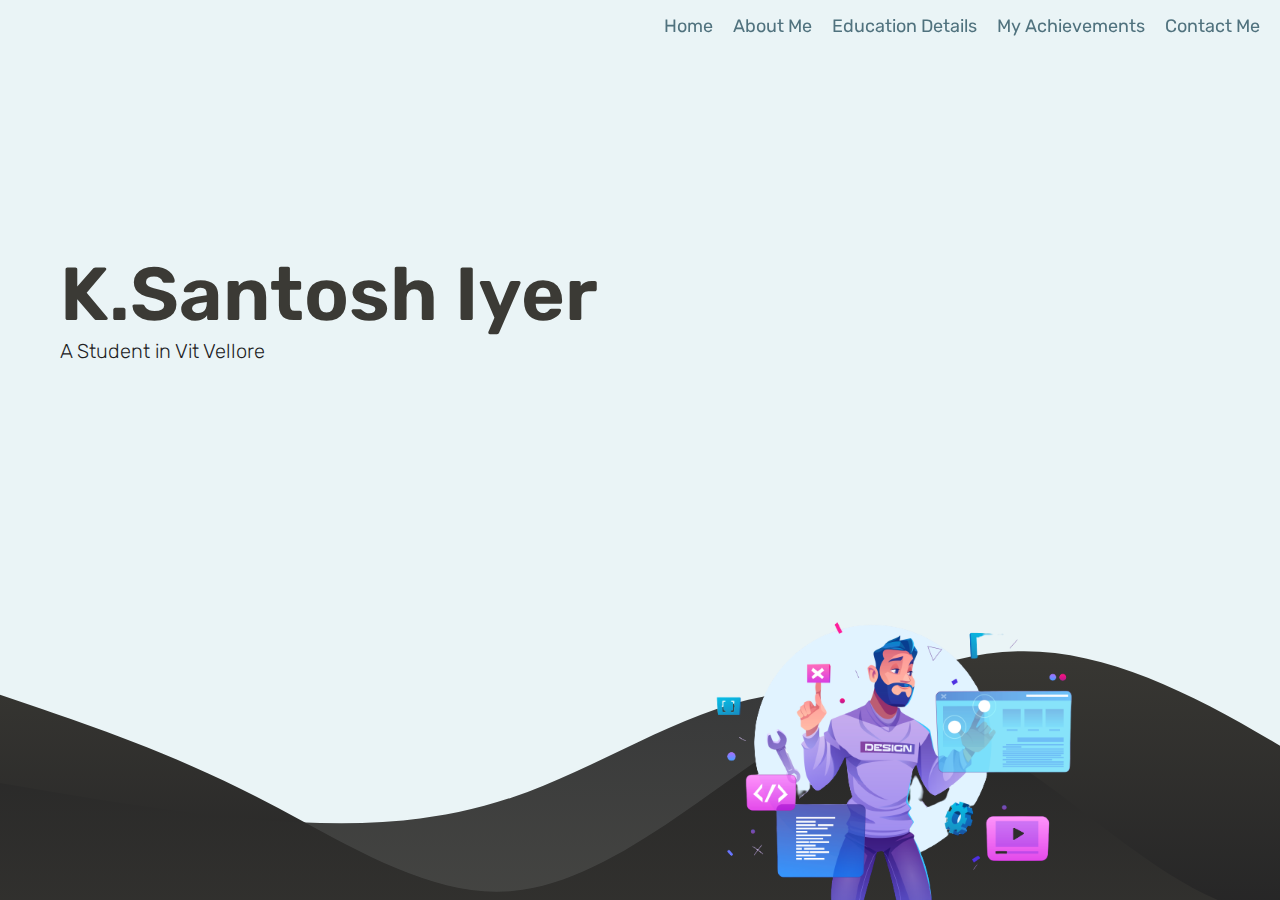
<file: index.html>
<!DOCTYPE html>
<html lang="en">
<head>
    <link rel="stylesheet" href="index.css">
    <link rel="preconnect" href="https://fonts.googleapis.com">
<link rel="preconnect" href="https://fonts.gstatic.com" crossorigin>
<link href="https://fonts.googleapis.com/css2?family=Rubik:wght@300;400;600&display=swap" rel="stylesheet">
    <meta charset="UTF-8">
    <meta http-equiv="X-UA-Compatible" content="IE=edge">
    <meta name="viewport" content="width=device-width, initial-scale=1.0">
    <title>Document</title>
</head>
<body>
    <div class="bg">
        <img class="bottomimg" src="Images\wavehome.svg" alt="">
    </div>
    
    <div class="navbar">
        <a href="index.html">Home</a>
        <a href="aboutMe.html">About Me</a>
        <a href="eduDetails.html">Education Details</a>
        <a href="myAchi.html">My Achievements</a>
        <a href="contact.html">Contact Me</a>
    </div>
    
    <div class="heading">
        <div class="tex">
            <div class="name"> K.Santosh Iyer </div>
        <div class="des">A Student in Vit Vellore</div>
        </div>
        <img src="Images\19362653-removebg-preview.png" alt="">
    </div>

</body>
</html>
</file>
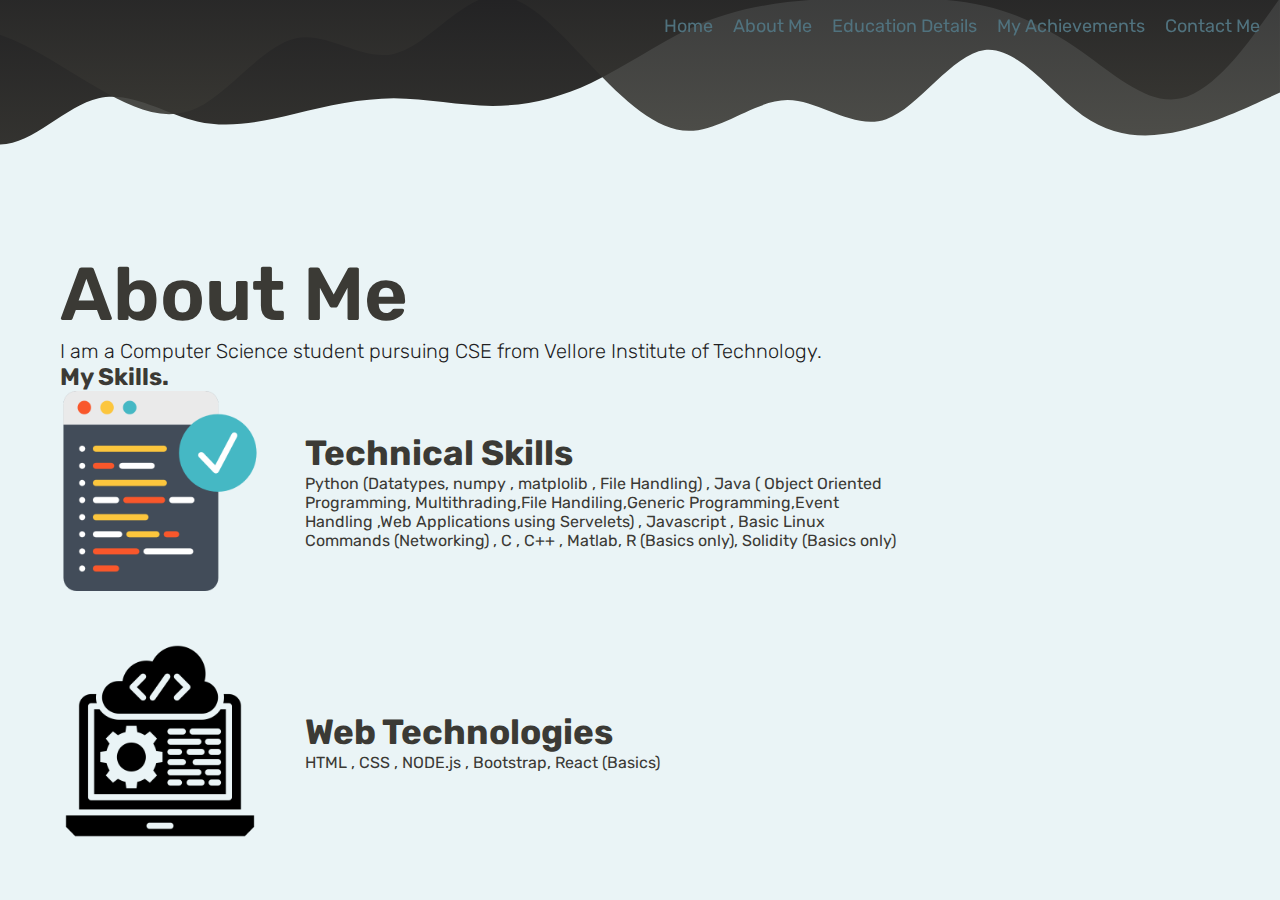
<file: aboutMe.html>
<!DOCTYPE html>
<html lang="en">
<head>
    <link rel="stylesheet" href="index.css">
    <link rel="preconnect" href="https://fonts.googleapis.com">
<link rel="preconnect" href="https://fonts.gstatic.com" crossorigin>
<link href="https://fonts.googleapis.com/css2?family=Rubik:wght@300;400;600&display=swap" rel="stylesheet">
    <meta charset="UTF-8">
    <meta http-equiv="X-UA-Compatible" content="IE=edge">
    <meta name="viewport" content="width=device-width, initial-scale=1.0">
    <title>Document</title>
</head>
<body>
    <div class="bg">
        <img class='topimg' src="Images\wave (2).svg" alt="">
    </div>
    
    <div class="navbar">
        <a href="index.html">Home</a>
        <a href="aboutMe.html">About Me</a>
        <a href="eduDetails.html">Education Details</a>
        <a href="myAchi.html">My Achievements</a>
        <a href="contact.html">Contact Me</a>
    </div>
    
    <div class="heading">
        <div class="name">About Me</div>
        <div class="des">I am a Computer Science student pursuing CSE from Vellore Institute of Technology.</div>

        <div class="skills">
            <h2>My Skills.</h2>
            <div class="skill-row">
              <img class="imgmid bask" src="Images\code.png" alt="basketball">
              <div class="con">
                <h3>Technical Skills</h3>
              <p>Python (Datatypes, numpy , matplolib , File Handling) ,
                Java ( Object Oriented Programming, Multithrading,File Handiling,Generic Programming,Event Handling ,Web Applications using Servelets) ,
                Javascript ,
                Basic Linux Commands (Networking) ,
                C , C++ ,
                Matlab,
                R (Basics only),
                Solidity (Basics only)</p>
              </div>
              
            </div>
            <div class="skill-row">
              <img class="imgmid headp" src="Images\cloud-coding.png" alt="headphones" >
              <div class="con">
                <h3>Web Technologies</h3>
              <p>HTML ,
                CSS ,
                NODE.js ,
                Bootstrap,
                React (Basics) </p>
              </div>
              
            </div>
          </div>
          
    </div>
    <!-- <img class = 'abtImg'src="Images\webinar.png" alt=""> -->
</body>
</html>
</file>
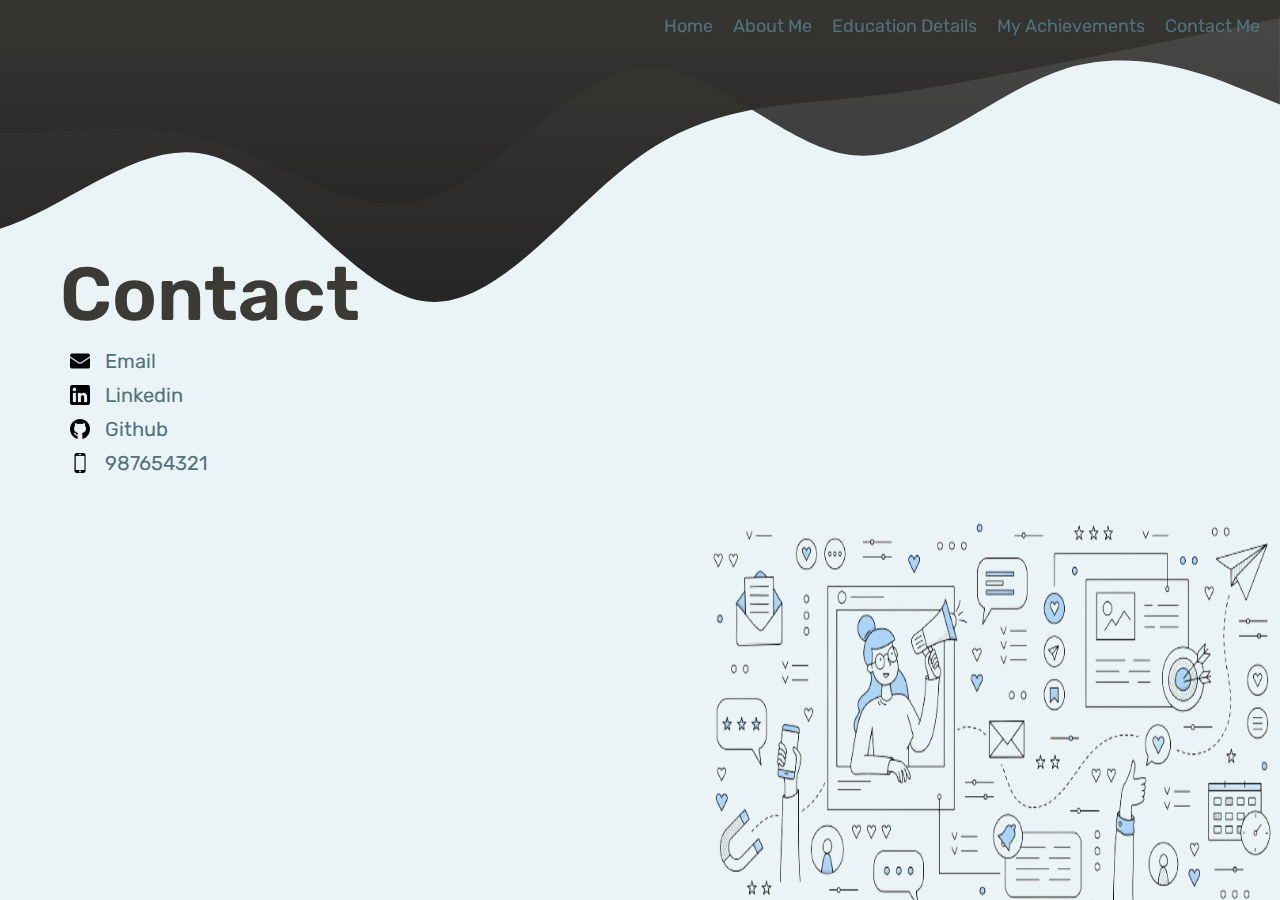
<file: contact.html>
<!DOCTYPE html>
<html lang="en">
<head>
    <link rel="stylesheet" href="index.css">
    <link rel="preconnect" href="https://fonts.googleapis.com">
<link rel="preconnect" href="https://fonts.gstatic.com" crossorigin>
<link href="https://fonts.googleapis.com/css2?family=Rubik:wght@300;400;600&display=swap" rel="stylesheet">
    <meta charset="UTF-8">
    <meta http-equiv="X-UA-Compatible" content="IE=edge">
    <meta name="viewport" content="width=device-width, initial-scale=1.0">
    <title>Document</title>
</head>
<body>
    <div class="bg">
        <img class='topimg' src="Images\wavetop.svg" alt="">
    </div>
    
    <div class="navbar">
        <a href="index.html">Home</a>
        <a href="aboutMe.html">About Me</a>
        <a href="eduDetails.html">Education Details</a>
        <a href="myAchi.html">My Achievements</a>
        <a href="contact.html">Contact Me</a>
    </div>
    
    <div class="heading">
        <div class="name">Contact</div>
        <div class="socials">
            <a href="mailto:ksantoshiyer44@gmail.com">
                <img src="Images\email.png" alt="">
                Email
            </a>
            <a href="https://www.linkedin.com/in/k-santosh-iyer-159107205/">
                <img src="Images\linkedin-logo.png" alt="">
                Linkedin
            </a>
            <a href="https://github.com/SantoshIyer30/SantoshIyer30">
                <img src="Images\github.png" alt="">
                Github
            </a>
            <a href="">
                <img src="Images\smartphone.png" alt="">
                987654321
            </a>
        </div>
        
    </div>
    <img class = 'socImg'src="Images\social.png" alt="">
</body>
</html>
</file>
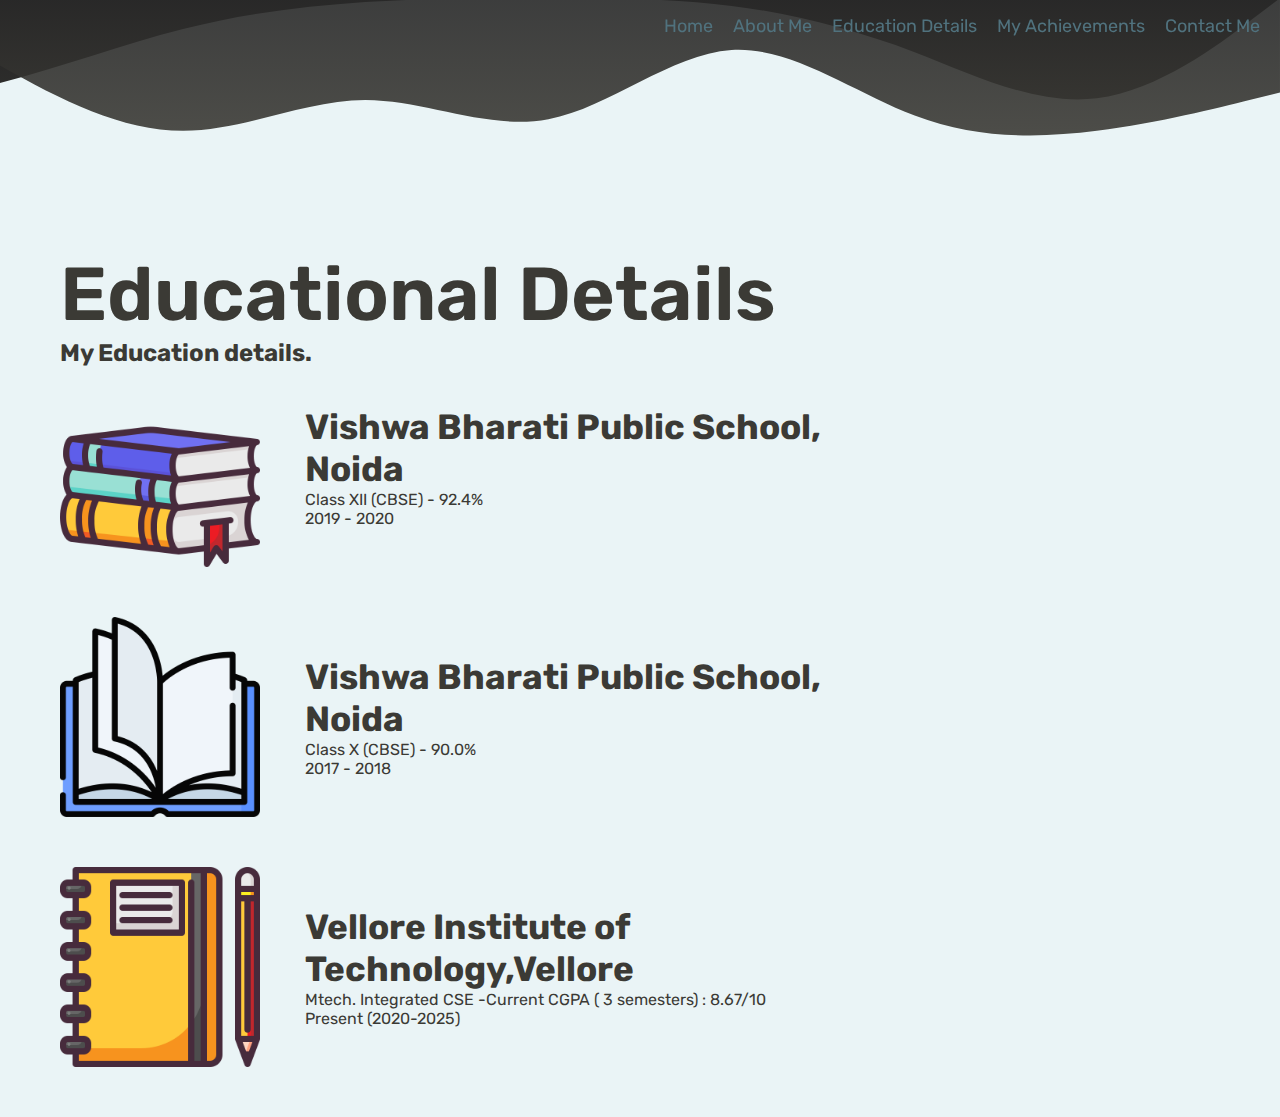
<file: eduDetails.html>
<!DOCTYPE html>
<html lang="en">
<head>
    <link rel="stylesheet" href="index.css">
    <link rel="preconnect" href="https://fonts.googleapis.com">
<link rel="preconnect" href="https://fonts.gstatic.com" crossorigin>
<link href="https://fonts.googleapis.com/css2?family=Rubik:wght@300;400;600&display=swap" rel="stylesheet">
    <meta charset="UTF-8">
    <meta http-equiv="X-UA-Compatible" content="IE=edge">
    <meta name="viewport" content="width=device-width, initial-scale=1.0">
    <title>Document</title>
</head>
<body>
    <div class="bg">
        <img class='topimg' src="Images\wave (1).svg" alt="">
    </div>
    
    <div class="navbar">
        <a href="index.html">Home</a>
        <a href="aboutMe.html">About Me</a>
        <a href="eduDetails.html">Education Details</a>
        <a href="myAchi.html">My Achievements</a>
        <a href="contact.html">Contact Me</a>
    </div>
    
    <div class="heading">
        <div class="name">Educational Details</div>
        <div class="skills">
            <h2>My Education details.</h2>
            <div class="skill-row">
              <img class="imgmid bask edu" src="Images\book.png" alt="basketball">
              <div class="con">
                <h3>Vishwa Bharati Public School, Noida</h3>
              <p>Class XII (CBSE) - 92.4%</p>
              <p>2019 - 2020</p>
              </div>
              
            </div>
            <div class="skill-row">
              <img class="imgmid headp edu" src="Images\open-book.png" alt="headphones" >
              <div class="con">
                <h3>Vishwa Bharati Public School, Noida</h3>
              <p>Class X (CBSE) - 90.0%</p>
              <p>2017 - 2018</p>
              </div>
              
            </div>
          </div>
          <div class="skill-row">
            <img class="imgmid bask edu" src="Images\notebook.png" alt="basketball">
            <div class="con">
                <h3>Vellore Institute of Technology,Vellore </h3>
            <p>Mtech. Integrated CSE -Current CGPA ( 3 semesters) : 8.67/10</p>
            <p>Present (2020-2025) </p>

            </div>
            
          </div>
          <!-- <img class = 'eduImg'src="Images\class.png" alt=""> -->
        
</body>
</html>
</file>
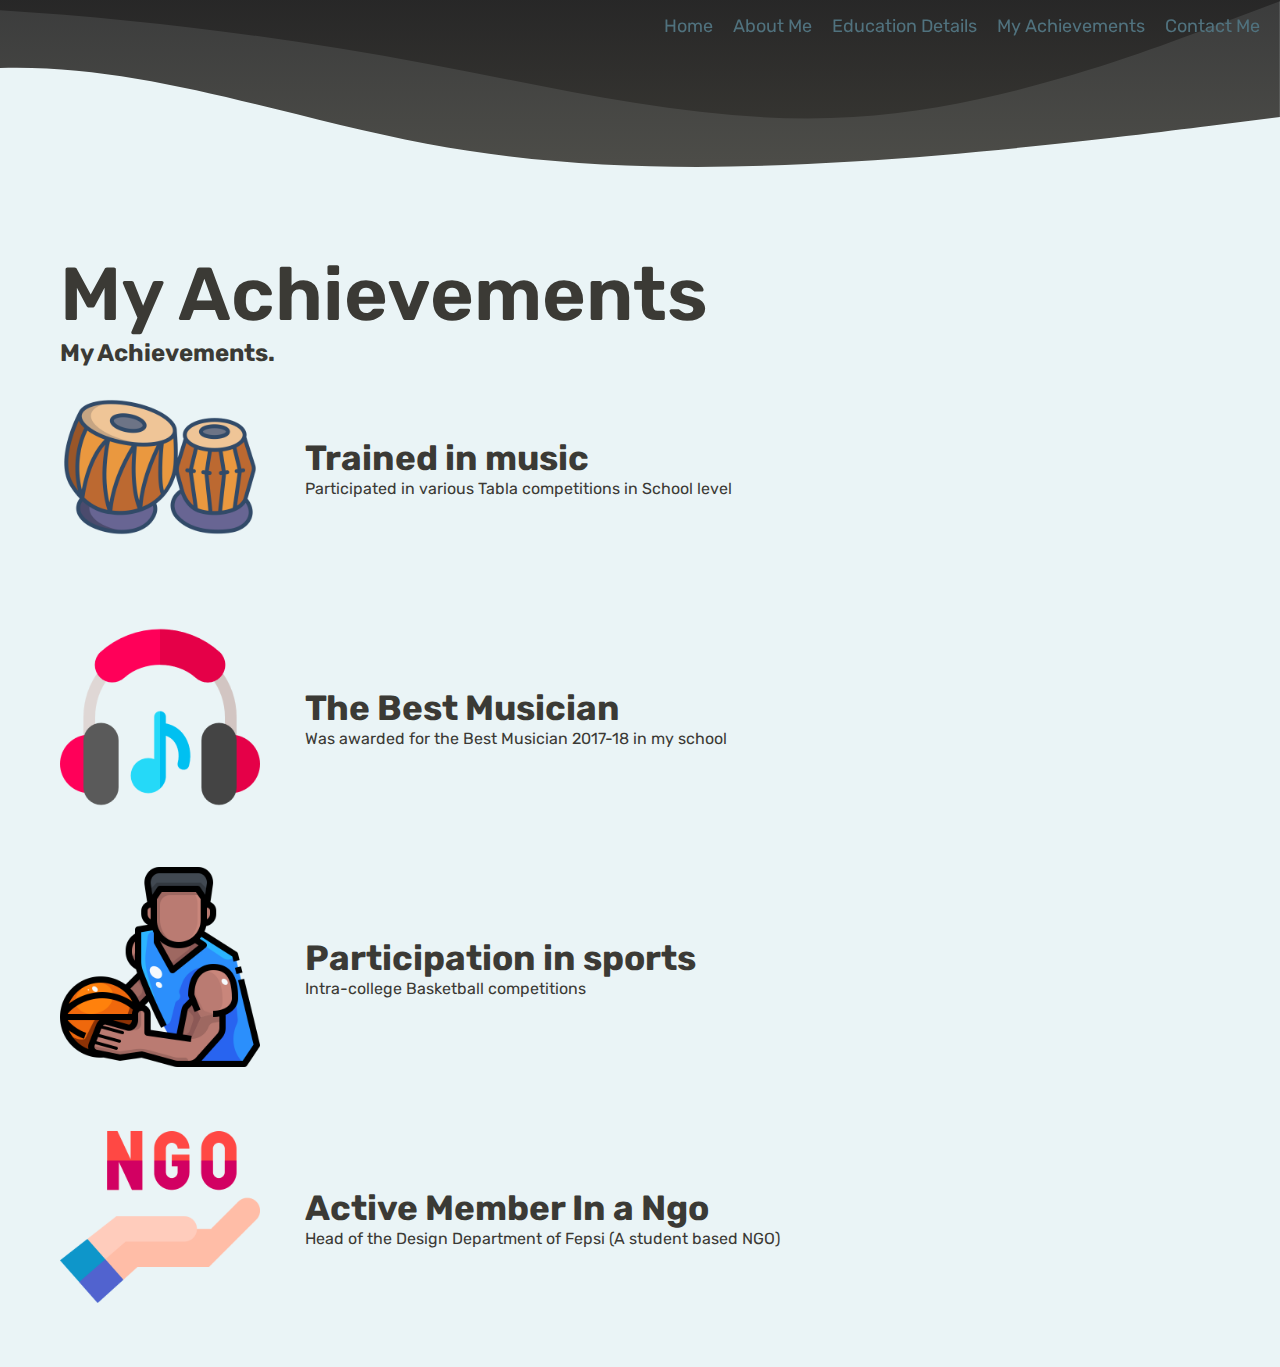
<file: myAchi.html>
<!DOCTYPE html>
<html lang="en">
<head>
    <link rel="stylesheet" href="index.css">
    <link rel="preconnect" href="https://fonts.googleapis.com">
<link rel="preconnect" href="https://fonts.gstatic.com" crossorigin>
<link href="https://fonts.googleapis.com/css2?family=Rubik:wght@300;400;600&display=swap" rel="stylesheet">
    <meta charset="UTF-8">
    <meta http-equiv="X-UA-Compatible" content="IE=edge">
    <meta name="viewport" content="width=device-width, initial-scale=1.0">
    <title>Document</title>
</head>
<body>
    <div class="bg">
        <img class='topimg' src="Images\wave.svg" alt="">
    </div>
    
    <div class="navbar">
        <a href="index.html">Home</a>
        <a href="aboutMe.html">About Me</a>
        <a href="eduDetails.html">Education Details</a>
        <a href="myAchi.html">My Achievements</a>
        <a href="contact.html">Contact Me</a>
    </div>
    
    <div class="heading">
        <div class="name">My Achievements</div>
        <div class="skills">
            <h2>My Achievements.</h2>
            <div class="skill-row">
              <img class="imgmid bask edu" src="Images\tabla.png" alt="basketball">
              <div class="con">
                <h3>Trained in music</h3>
              <p>Participated in various Tabla competitions in School level</p>
              </div>
              
            </div>
            <div class="skill-row">
              <img class="imgmid headp edu" src="Images\music.png" alt="headphones" >
              <div class="con">
                <h3>The Best Musician</h3>
              <p>Was awarded for the Best Musician 2017-18 in my school </p>
              </div>
              
            </div>
            <div class="skill-row">
              <img class="imgmid bask edu" src="Images\basketball-player.png" alt="basketball">
              <div class="con">
                <h3>Participation in sports</h3>
              <p>Intra-college Basketball competitions</p>
              </div>
              
            </div>
            <div class="skill-row">
              <img class="imgmid headp edu" src="Images\ngo.png" alt="headphones" >
              <div class="con">
                <h3>Active Member In a Ngo</h3>
                <p>Head of the Design Department of Fepsi (A student based NGO)</p>
              </div>
             
            </div>
            <!-- <img class = 'achiImg'src="Images\success.png" alt=""> -->
          </div>
          
        
</body>
</html>
</file>
<file: index.css>
*{
    margin: 0%;
    font-family: 'Rubik', sans-serif;
    animation: fadeIn 1.2s;
    

}
@keyframes fadeIn {
    0% { opacity: 0; }
    100% { opacity: 1; }
  }

::-webkit-scrollbar{
    display: none;
}
body{
    background-color:#EAF4F6 ;
}
.bottomimg{
    position: fixed;
    z-index: -1;
    bottom: -100px;
    /* height: 45%;
    width: 100%; */
}
.topimg{
    position: absolute;
    z-index: -1;
   top:-25px;
}

.navbar{
    position: fixed;
    display: flex;
    justify-content: right;
    align-items: center;
    width: 100%;
}
.navbar>a{
    font-size:18px;
    margin-right: 20px;
    margin-top: 15px;
    text-decoration: none;
    color: #50727E    ;
    text-align: center;
    text-decoration: none;
    transition: all 0.5s ease-out;
}

.navbar>a:hover{
    color:#EAF4F6;
    background-color: #202022;
    border-radius: 4px;
    /* transition-property: width;
    transition-duration: 2s;
    transition-timing-function: linear;
    transition-delay: 1s; */
}

.heading{
    color:#3B3A35
    ;
    padding-top: 250px;
    padding-left:60px ;
    
}
.heading>img{
    height: 306px;
    width: 459px;
    position: fixed;
    bottom: 0;
    right: 12%;
}


.name{
    font-size: 75px;
    font-weight: 600;
}

.des{
    font-size: 20px;
    font-weight: 300;
    color: #202022;
}

/* Contact page */
.socials{
    /* display: flex;
    align-items: center; */
}
.socials>a{
    text-decoration: none;
    color:#50727E
    ;
    margin-left: 20px;
    display: flex;
    align-items: center;
    margin: 10px;
    font-size: 20px;
}
.socials>a>img{
    height: 20px;
    width: 20px;
    margin-right: 15px;
}
.socials>a:hover{
    text-decoration: none;
    color:#202022
    ;
    cursor: pointer;
}

.socImg{
    height: 45%;
    width: 45%;
    position: fixed;
    right: 0;
    bottom: -20px;
}

.skill-row{
    display: flex;
    align-items: center;
    margin-bottom: 50px;
    
}

.skill-row>img{
    height: 200px;
    margin-right: 45px ;
}
.con{
    max-width: 600px;
}
.con>h3{
    font-size: 35px;
}

.achiImg{
    height: 45%;
    width: 45%;
    position: absolute;
    right: 0;
    bottom: -20px;
}

.eduImg{
    /* height: 45%;
    width: 45%; */
    position: absolute ;
    right: 0;
    bottom: -20px;
}

.abtImg{
    height: 45%;
    width: 45%;
    position: fixed;
    right: 0;
    bottom: -20px;
}
</file>
